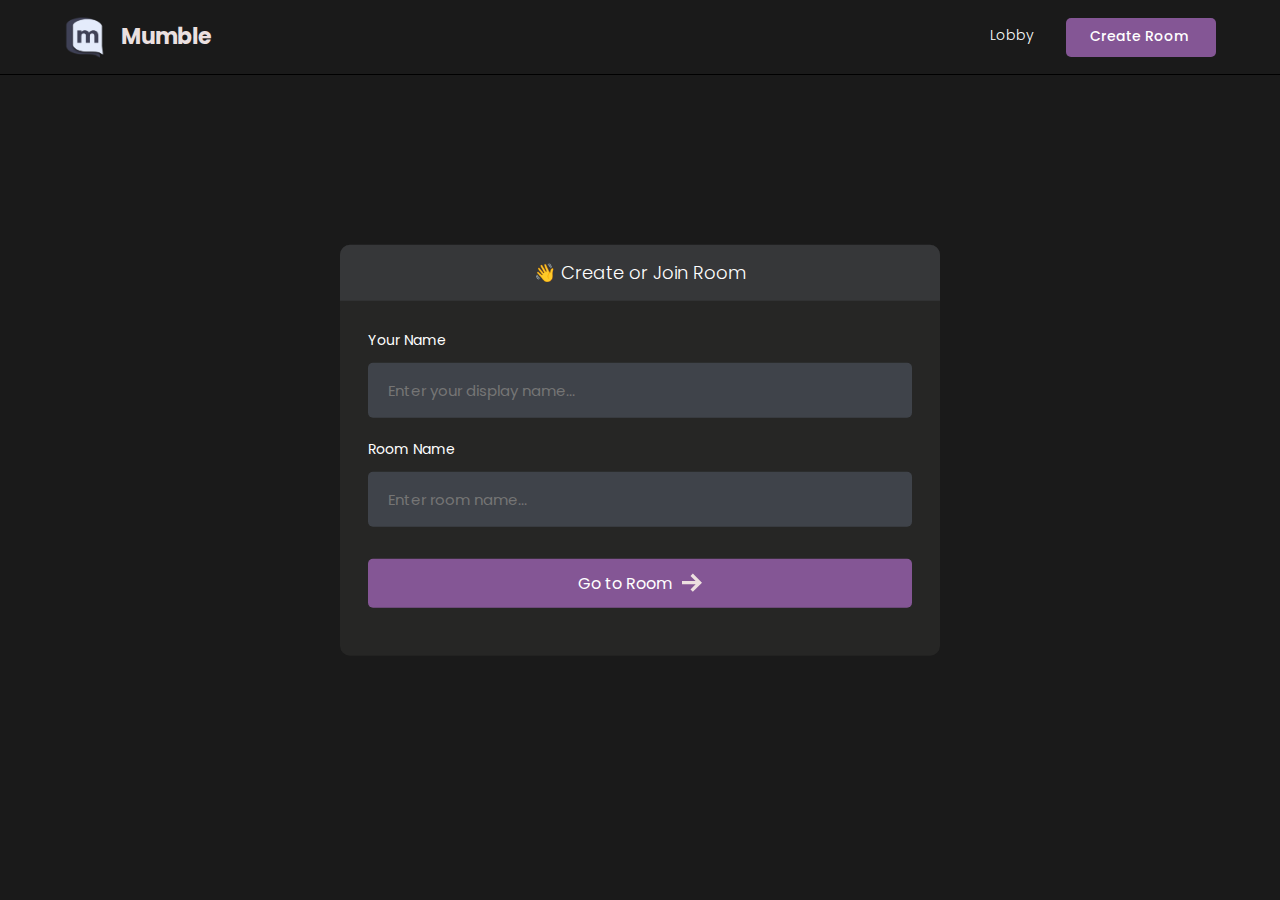
<file: index.html>
<!DOCTYPE html>
<html>

<head>
    <meta charset='utf-8'>
    <meta http-equiv='X-UA-Compatible' content='IE=edge'>
    <title>Room</title>
    <meta name='viewport' content='width=device-width, initial-scale=1'>
    <link rel='stylesheet' type='text/css' media='screen' href='styles/main.css'>

    <link rel='stylesheet' type='text/css' media='screen' href='styles/room.css'>
</head>

<body>

    <header id="nav">
        <div class="nav--list">
            <button id="members__button">
                <svg width="24" height="24" xmlns="http://www.w3.org/2000/svg" fill-rule="evenodd" clip-rule="evenodd">
                    <path d="M24 18v1h-24v-1h24zm0-6v1h-24v-1h24zm0-6v1h-24v-1h24z" fill="#ede0e0">
                        <path d="M24 19h-24v-1h24v1zm0-6h-24v-1h24v1zm0-6h-24v-1h24v1z" />
                </svg>
            </button>
            <a href="lobby.html" />
            <h3 id="logo">
                <img src="./images/logo.png" alt="Site Logo">
                <span>Mumble</span>
            </h3>
            </a>
        </div>

        <div id="nav__links">
            <button id="chat__button"><svg width="24" height="24" xmlns="http://www.w3.org/2000/svg" fill-rule="evenodd"
                    fill="#ede0e0" clip-rule="evenodd">
                    <path
                        d="M24 20h-3v4l-5.333-4h-7.667v-4h2v2h6.333l2.667 2v-2h3v-8.001h-2v-2h4v12.001zm-15.667-6l-5.333 4v-4h-3v-14.001l18 .001v14h-9.667zm-6.333-2h3v2l2.667-2h8.333v-10l-14-.001v10.001z" />
                </svg></button>
            <!-- <a class="nav__link" href="/">
                Lobby
                <svg xmlns="http://www.w3.org/2000/svg" width="24" height="24" fill="#ede0e0" viewBox="0 0 24 24"><path d="M20 7.093v-5.093h-3v2.093l3 3zm4 5.907l-12-12-12 12h3v10h7v-5h4v5h7v-10h3zm-5 8h-3v-5h-8v5h-3v-10.26l7-6.912 7 6.99v10.182z"/></svg>
            </a> -->
            <a class="nav__link" id="create__room__btn" href="lobby.html">
                Create Room
                <svg xmlns="http://www.w3.org/2000/svg" width="24" height="24" fill="#ede0e0" viewBox="0 0 24 24">
                    <path
                        d="M12 0c-6.627 0-12 5.373-12 12s5.373 12 12 12 12-5.373 12-12-5.373-12-12-12zm6 13h-5v5h-2v-5h-5v-2h5v-5h2v5h5v2z" />
                </svg>
            </a>
        </div>
    </header>

    <main class="container">
        <div id="room__container">
            <section id="members__container">

                <div id="members__header">
                    <p>Participants</p>
                    <strong id="members__count">27</strong>
                </div>

                <div id="member__list">
                    <div class="member__wrapper" id="member__1__wrapper">
                        <span class="green__icon"></span>
                        <p class="member_name">Sulammita</p>
                    </div>

                    <div class="member__wrapper" id="member__2__wrapper">
                        <span class="green__icon"></span>
                        <p class="member_name">Dennis Ivy</p>
                    </div>

                    <div class="member__wrapper" id="member__2__wrapper">
                        <span class="green__icon"></span>
                        <p class="member_name">Shahriar P. Shuvo 👋:</p>
                    </div>

                    <div class="member__wrapper" id="member__1__wrapper">
                        <span class="green__icon"></span>
                        <p class="member_name">Sulammita</p>
                    </div>

                    <div class="member__wrapper" id="member__2__wrapper">
                        <span class="green__icon"></span>
                        <p class="member_name">Dennis Ivy</p>
                    </div>

                    <div class="member__wrapper" id="member__2__wrapper">
                        <span class="green__icon"></span>
                        <p class="member_name">Shahriar P. Shuvo 👋:</p>
                    </div>

                    <div class="member__wrapper" id="member__1__wrapper">
                        <span class="green__icon"></span>
                        <p class="member_name">Sulammita</p>
                    </div>

                    <div class="member__wrapper" id="member__2__wrapper">
                        <span class="green__icon"></span>
                        <p class="member_name">Dennis Ivy</p>
                    </div>

                    <div class="member__wrapper" id="member__2__wrapper">
                        <span class="green__icon"></span>
                        <p class="member_name">Shahriar P. Shuvo 👋:</p>
                    </div>

                    <div class="member__wrapper" id="member__1__wrapper">
                        <span class="green__icon"></span>
                        <p class="member_name">Sulammita</p>
                    </div>

                    <div class="member__wrapper" id="member__2__wrapper">
                        <span class="green__icon"></span>
                        <p class="member_name">Dennis Ivy</p>
                    </div>
                    <div class="member__wrapper" id="member__2__wrapper">
                        <span class="green__icon"></span>
                        <p class="member_name">Dennis Ivy</p>
                    </div>

                    <div class="member__wrapper" id="member__2__wrapper">
                        <span class="green__icon"></span>
                        <p class="member_name">Shahriar P. Shuvo 👋:</p>
                    </div>

                    <div class="member__wrapper" id="member__1__wrapper">
                        <span class="green__icon"></span>
                        <p class="member_name">Sulammita</p>
                    </div>

                    <div class="member__wrapper" id="member__2__wrapper">
                        <span class="green__icon"></span>
                        <p class="member_name">Dennis Ivy</p>
                    </div>

                    <div class="member__wrapper" id="member__2__wrapper">
                        <span class="green__icon"></span>
                        <p class="member_name">Shahriar P. Shuvo 👋:</p>
                    </div>

                    <div class="member__wrapper" id="member__1__wrapper">
                        <span class="green__icon"></span>
                        <p class="member_name">Sulammita</p>
                    </div>

                    <div class="member__wrapper" id="member__2__wrapper">
                        <span class="green__icon"></span>
                        <p class="member_name">Dennis Ivy</p>
                    </div>

                    <div class="member__wrapper" id="member__2__wrapper">
                        <span class="green__icon"></span>
                        <p class="member_name">Shahriar P. Shuvo 👋:</p>
                    </div>

                    <div class="member__wrapper" id="member__1__wrapper">
                        <span class="green__icon"></span>
                        <p class="member_name">Sulammita</p>
                    </div>

                    <div class="member__wrapper" id="member__2__wrapper">
                        <span class="green__icon"></span>
                        <p class="member_name">Dennis Ivy</p>
                    </div>
                    <div class="member__wrapper" id="member__2__wrapper">
                        <span class="green__icon"></span>
                        <p class="member_name">Dennis Ivy</p>
                    </div>
                </div>

            </section>
            <section id="stream__container">

                <div id="stream__box"></div>

                <div id="streams__container">
                </div>

                <div class="stream__actions">
                    <button id="camera-btn" class="active">
                        <svg xmlns="http://www.w3.org/2000/svg" width="24" height="24" viewBox="0 0 24 24">
                            <path
                                d="M5 4h-3v-1h3v1zm10.93 0l.812 1.219c.743 1.115 1.987 1.781 3.328 1.781h1.93v13h-20v-13h3.93c1.341 0 2.585-.666 3.328-1.781l.812-1.219h5.86zm1.07-2h-8l-1.406 2.109c-.371.557-.995.891-1.664.891h-5.93v17h24v-17h-3.93c-.669 0-1.293-.334-1.664-.891l-1.406-2.109zm-11 8c0-.552-.447-1-1-1s-1 .448-1 1 .447 1 1 1 1-.448 1-1zm7 0c1.654 0 3 1.346 3 3s-1.346 3-3 3-3-1.346-3-3 1.346-3 3-3zm0-2c-2.761 0-5 2.239-5 5s2.239 5 5 5 5-2.239 5-5-2.239-5-5-5z" />
                        </svg>
                    </button>
                    <button id="mic-btn" class="active">
                        <svg xmlns="http://www.w3.org/2000/svg" width="24" height="24" viewBox="0 0 24 24">
                            <path
                                d="M12 2c1.103 0 2 .897 2 2v7c0 1.103-.897 2-2 2s-2-.897-2-2v-7c0-1.103.897-2 2-2zm0-2c-2.209 0-4 1.791-4 4v7c0 2.209 1.791 4 4 4s4-1.791 4-4v-7c0-2.209-1.791-4-4-4zm8 9v2c0 4.418-3.582 8-8 8s-8-3.582-8-8v-2h2v2c0 3.309 2.691 6 6 6s6-2.691 6-6v-2h2zm-7 13v-2h-2v2h-4v2h10v-2h-4z" />
                        </svg>
                    </button>
                    <button id="screen-btn">
                        <svg xmlns="http://www.w3.org/2000/svg" width="24" height="24" viewBox="0 0 24 24">
                            <path d="M0 1v17h24v-17h-24zm22 15h-20v-13h20v13zm-6.599 4l2.599 3h-12l2.599-3h6.802z" />
                        </svg>
                    </button>
                    <button id="leave-btn">
                        <svg xmlns="http://www.w3.org/2000/svg" width="24" height="24" viewBox="0 0 24 24">
                            <path d="M16 10v-5l8 7-8 7v-5h-8v-4h8zm-16-8v20h14v-2h-12v-16h12v-2h-14z" />
                        </svg>
                    </button>
                </div>
            </section>

            <section id="messages__container">

                <div id="messages">
                    <div class="message__wrapper">
                        <div class="message__body__bot">
                            <strong class="message__author__bot">🤖 Mumble Bot</strong>
                            <p class="message__text__bot">Welcome to the room, Don't be shy, say hello!</p>
                        </div>
                    </div>

                    <div class="message__wrapper">
                        <div class="message__body__bot">
                            <strong class="message__author__bot">🤖 Mumble Bot</strong>
                            <p class="message__text__bot">Dennis Ivy just entered the room!</p>
                        </div>
                    </div>

                    <div class="message__wrapper">
                        <div class="message__body">
                            <strong class="message__author">Dennis Ivy</strong>
                            <p class="message__text">Does anyone know hen he will be back?</p>
                        </div>
                    </div>

                    <div class="message__wrapper">
                        <div class="message__body__bot">
                            <strong class="message__author__bot">🤖 Mumble Bot</strong>
                            <p class="message__text__bot">Sulamita just entered the room!</p>
                        </div>
                    </div>

                    <div class="message__wrapper">
                        <div class="message__body__bot">
                            <strong class="message__author__bot">🤖 Mumble Bot</strong>
                            <p class="message__text__bot">Shahriar P. Shuvo just entered the room!</p>
                        </div>
                    </div>

                    <div class="message__wrapper">

                        <div class="message__body">
                            <strong class="message__author">Sulamita</strong>
                            <p class="message__text"> Great stream!</p>
                        </div>
                    </div>

                    <div class="message__wrapper">

                        <div class="message__body">
                            <strong class="message__author">Dennis Ivy</strong>
                            <p class="message__text"> Convert RGB color
                                codes to HEX HTML format for use
                                in web design and CSS.</p>
                        </div>
                    </div>

                    <div class="message__wrapper">

                        <div class="message__body">
                            <strong class="message__author">Shahriar P. Shuvo 👋</strong>
                            <p class="message__text">Does
                                anyone know hen he will be
                                back?</p>
                        </div>
                    </div>
                    <div class="message__wrapper">

                        <div class="message__body">
                            <strong class="message__author">Sulamita</strong>
                            <p class="message__text">Great stream!</p>
                        </div>
                    </div>

                    <div class="message__wrapper">

                        <div class="message__body">
                            <strong class="message__author">Dennis Ivy</strong>
                            <p class="message__text">Convert RGB color
                                codes to HEX HTML format for use
                                in web design and CSS.</p>
                        </div>
                    </div>

                    <div class="message__wrapper">
                        <div class="message__body">
                            <strong class="message__author">Shahriar P. Shuvo 👋</strong>
                            <p class="message__text">Does
                                anyone know hen he will be
                                back?</p>
                        </div>
                    </div>

                    <div class="message__wrapper">
                        <div class="message__body">
                            <strong class="message__author">Sulamita</strong>
                            <p class="message__text">Great stream!</p>
                        </div>
                    </div>

                    <div class="message__wrapper">
                        <div class="message__body__bot">
                            <strong class="message__author__bot">🤖 Mumble Bot</strong>
                            <p class="message__text__bot">👋 Sulamita has left the room</p>
                        </div>
                    </div>

                    <div class="message__wrapper">

                        <div class="message__body">
                            <strong class="message__author">Dennis Ivy</strong>
                            <p class="message__text">Convert RGB color
                                codes to HEX HTML format for use
                                in web design and CSS.</p>
                        </div>
                    </div>

                    <div class="message__wrapper">
                        <div class="message__body">
                            <strong class="message__author">Shahriar P. Shuvo 👋</strong>
                            <p class="message__text">Does
                                anyone know hen he will be
                                back?</p>
                        </div>
                    </div>
                </div>

                <form id="message__form">
                    <input type="text" name="message" placeholder="Send a message...." />
                </form>

            </section>
        </div>
    </main>

</body>
<script type="text/javascript" src="js/AgoraRTC_N-4.17.2.js"></script>
<script type="text/javascript" src="js/room.js"></script>
<script type="text/javascript" src="js/room_rtc.js"></script>

</html>
</file>
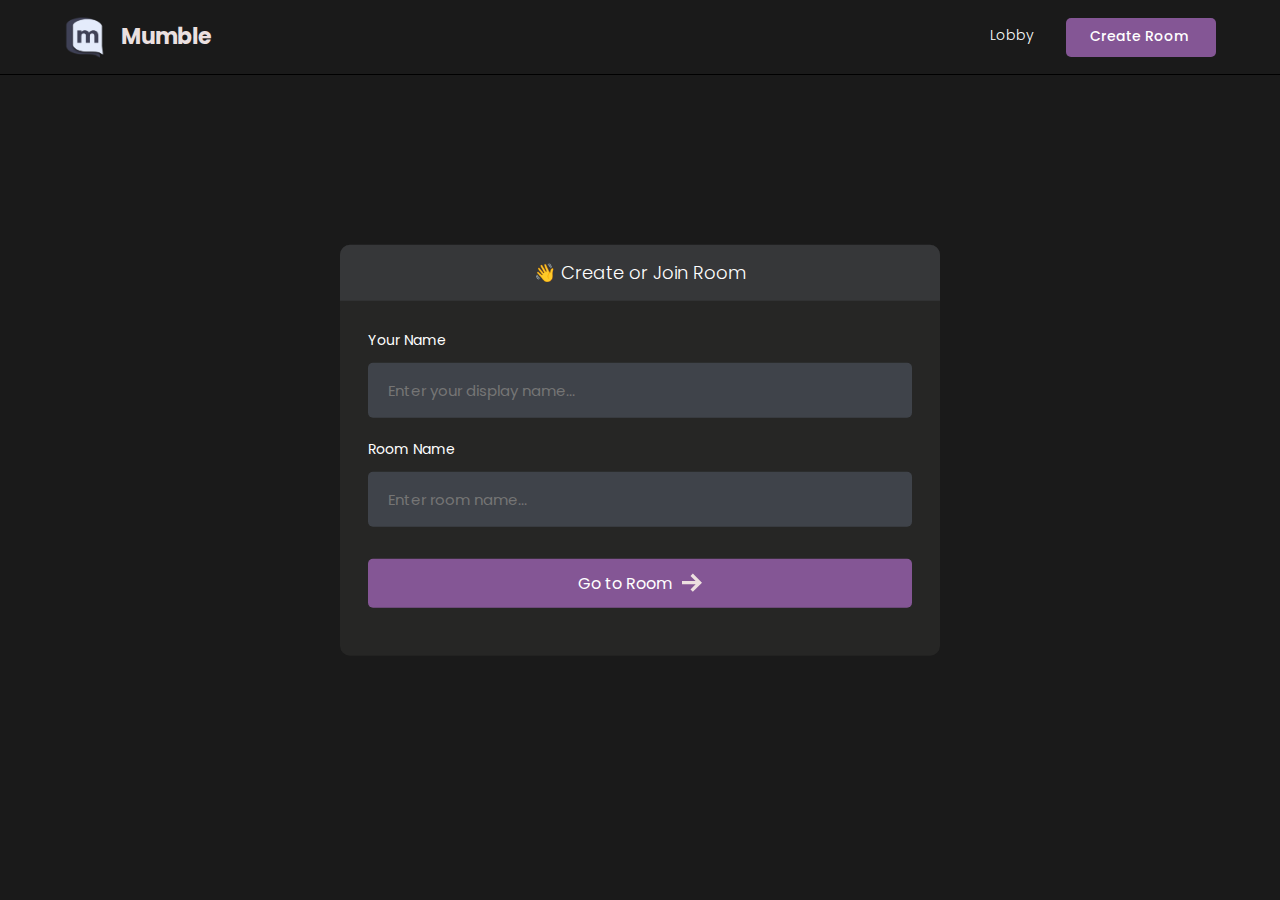
<file: lobby.html>
<!DOCTYPE html>
<html>

<head>
    <meta charset='utf-8'>
    <meta http-equiv='X-UA-Compatible' content='IE=edge'>
    <title>Room</title>
    <meta name='viewport' content='width=device-width, initial-scale=1'>
    <link rel='stylesheet' type='text/css' media='screen' href='styles/main.css'>
    <link rel='stylesheet' type='text/css' media='screen' href='styles/lobby.css'>
</head>

<body>

    <header id="nav">
        <div class="nav--list">
            <a href="lobby.html" >
            <h3 id="logo">
                <img src="./images/logo.png" alt="Site Logo">
                <span>Mumble</span>
            </h3>
            </a>
        </div>

        <div id="nav__links">
            <a class="nav__link" href="/">
                Lobby
                <svg xmlns="http://www.w3.org/2000/svg" width="24" height="24" fill="#ede0e0" viewBox="0 0 24 24">
                    <path
                        d="M20 7.093v-5.093h-3v2.093l3 3zm4 5.907l-12-12-12 12h3v10h7v-5h4v5h7v-10h3zm-5 8h-3v-5h-8v5h-3v-10.26l7-6.912 7 6.99v10.182z" />
                </svg>
            </a>
            <a class="nav__link" id="create__room__btn" href="lobby.html">
                Create Room
                <svg xmlns="http://www.w3.org/2000/svg" width="24" height="24" fill="#ede0e0" viewBox="0 0 24 24">
                    <path
                        d="M12 0c-6.627 0-12 5.373-12 12s5.373 12 12 12 12-5.373 12-12-5.373-12-12-12zm6 13h-5v5h-2v-5h-5v-2h5v-5h2v5h5v2z" />
                </svg>
            </a>
        </div>
    </header>

    <main id="room__lobby__container">
        <div id="form__container">
            <div id="form__container__header">
                <p>👋 Create or Join Room</p>
            </div>


            <form id="lobby__form">

                <div class="form__field__wrapper">
                    <label>Your Name</label>
                    <input type="text" name="name" required placeholder="Enter your display name..." />
                </div>

                <div class="form__field__wrapper">
                    <label>Room Name</label>
                    <input type="text" name="room" required placeholder="Enter room name..." />
                </div>

                <div class="form__field__wrapper">
                    <button type="submit">Go to Room
                        <svg xmlns="http://www.w3.org/2000/svg" width="24" height="24" viewBox="0 0 24 24">
                            <path
                                d="M13.025 1l-2.847 2.828 6.176 6.176h-16.354v3.992h16.354l-6.176 6.176 2.847 2.828 10.975-11z" />
                        </svg>
                    </button>
                </div>
            </form>
        </div>
    </main>

</body>
<script type="text/javascript" src="js/lobby.js"></script>

</html>
</file>
<file: styles/main.css>
@import url('https://fonts.googleapis.com/css2?family=Poppins:wght@400;500;600;700;800&display=swap');

* {
    font-family: 'Poppins', sans-serif;
}

/* width */
::-webkit-scrollbar {
    width: 7px;
}

/* Track */
::-webkit-scrollbar-track {
    box-shadow: inset 0 0 5px grey;
    border-radius: 10px;
}

/* Handle */
::-webkit-scrollbar-thumb {
    background: #797a79;
    border-radius: 10px;
}

/* Handle on hover */
::-webkit-scrollbar-thumb:hover {
    background: #845695;
}

body {
    background-color: #1a1a1a;
    color: #fff;

    font-size: 14px;
    padding: 0;
    margin: 0;
    box-sizing: border-box;
}

p,
a {
    font-weight: 300;
}

.avatar__md {
    height: 40px;
    width: 40px;
    object-fit: cover;
    border-radius: 50%;
}

.avatar__sm {
    height: 30px;
    width: 30px;
    object-fit: cover;
    border-radius: 50%;
}

#nav {
    position: fixed;
    top: 0;
    width: 100%;
    box-sizing: border-box;
    display: flex;
    justify-content: space-between;
    align-items: center;
    border-bottom: 1px solid #000000;
    background-color: #1a1a1a;
    text-decoration: none;
    padding: 16px 5%;
    z-index: 999;
}

#logo {
    display: flex;
    align-items: center;
    gap: 16px;
    font-size: 22px;
    font-weight: 700;
    line-height: 0;
    margin: 0;
    color: #ebe0e0;
}

@media (max-width: 640px) {
    #logo span {
        display: none;
    }
}

#logo img {
    height: 42px;
}

#nav a {
    text-decoration: none;
}

#nav__links {
    display: flex;
    align-items: center;
    column-gap: 2em;
}

.nav__link {
    color: #fff;
    text-decoration: none;
    transition: 1s;
    border-bottom: 2px solid transparent;
    transition: all 0.3s ease-in-out;
    padding-bottom: 1px;
}

@media (max-width: 520px) {
    #nav__links {
        column-gap: 3em;
    }
}

.nav__link:hover {
    color: rgb(230, 228, 228);
    text-decoration: none;
    border-color: #845695;
}

#create__room__btn {
    display: block;
    background-color: #845695;
    padding: 8px 24px;
    font-size: 14px;
    font-weight: 500;
    border-radius: 5px;
}

#create__room__btn:hover {
    background-color: #845695;
}

.nav--list {
    display: flex;
    gap: 1rem;
    align-items: center;
}

#members__button,
#chat__button {
    display: none;
    cursor: pointer;
    background: transparent;
    border: none;
}

#members__button:hover svg>path,
#chat__button:hover svg,
.nav__link:hover svg {
    fill: #845695;
}

.nav__link svg {
    width: 0;
    height: 0;
}

@media (max-width: 640px) {
    #members__button {
        display: block;
    }

    .nav__link svg {
        width: 1.5rem;
        height: 1.5rem;
    }

    .nav__link,
    #create__room__btn {
        font-size: 0;
        border: none;
    }

    #create__room__btn {
        padding: 0;
        background-color: transparent;
        border-radius: 50%;
    }

    #create__room__btn:hover {
        background-color: transparent;
    }
}
</file>
<file: styles/room.css>
.container {
    margin-top: 74px;
    height: clac(100vh - 74px);
    width: 100%;
    position: relative;
}

#room__container {
    position: relative;
    display: flex;
    gap: 3rem;
}

#members__container {
    background-color: #262625;
    border-right: 1px solid #797a79;
    overflow-y: auto;
    width: 90%;
    max-width: 250px;
    position: fixed;
    height: 100%;
    z-index: 999;
}

#members__count {
    background-color: #1d1d1c;
    padding: 7px 15px;
    font-size: 14px;
    font-weight: 600;
    border-radius: 5px;
}

#members__header {
    display: flex;
    justify-content: space-around;
    align-items: center;
    padding: 0 1rem;
    position: fixed;
    font-size: 18px;
    background-color: #323143;
    width: 218px;
}

#member__list {
    display: flex;
    flex-direction: column;
    gap: 1rem;
    padding-top: 5rem;
    padding-bottom: 6.5rem;
}

.members__list::-webkit-scrollbar {
    height: 14px;
}

.member__wrapper {
    display: flex;
    align-items: center;
    column-gap: 10px;
    padding-left: 1em;
}

.green__icon {
    display: block;
    height: 8px;
    width: 8px;
    border-radius: 50%;
    background-color: #2aca3e;
}

.member_name {
    font-size: 14px;
    line-height: 0;
}

#messages__container {
    height: calc(100vh - 85px);
    background-color: #262625;
    right: 0;
    position: absolute;
    width: 100%;
    max-width: 25rem;
    overflow-y: auto;
    border-left: 1px solid #111;
}

#messages {
    width: 100%;
    height: 100%;
    overflow-y: auto;
}

.message__wrapper:last-child {
    margin-bottom: 6.5rem;
}

.message__wrapper {
    display: flex;
    gap: 10px;
    margin: 1em;
}

.message__body {
    background-color: #363739;
    border-radius: 10px;
    padding: 10px 15px;
    width: fit-content;
    max-width: 900px;
}

.message__body strong {
    font-weight: 600;
    color: #ede0e0;
}

.message__body__bot {
    padding: 0 20px;
    max-width: 900px;
    color: #bdbdbd;
}


.message__author {
    margin-right: 10px;
    color: #2aca3e !important;

}

.message__author__bot {
    margin-right: 10px;
    color: #a52aca !important;

}

.message__text {
    margin: 0;
}

#message__form {
    width: 23.2rem;
    position: fixed;
    bottom: 0;
    display: block;
    background-color: #1a1a1a;
    padding: 1em;
}

#message__form input {
    color: #fff;
    width: 100%;
    border: none;
    border-radius: 5px;
    padding: 18px;
    font-size: 14px;
    box-sizing: border-box;
    background-color: #3f434a;
}

#message__form input:focus {
    outline: none;
}

#message__form input::placeholder {
    color: #707575;
}

#stream__container {
    justify-self: center;
    width: calc(100% - 40.7rem);
    position: fixed;
    left: 15.7rem;
    top: clac(100vh - 72px);
    overflow-y: auto;
    height: 100%;
}

#streams__container {
    display: flex;
    flex-wrap: wrap;
    gap: 2em;
    justify-content: center;
    align-items: center;
    margin-top: 25px;
    margin-bottom: 225px;
}

#stream__box {
    background-color: #3f434a;
    height: 60vh;
    display: none;
}

#stream__box .video__container {
    border: 2px solid black;
    border-radius: 0px !important;
    height: 100% !important;
    width: 100% !important;

    background-size: 300px;
}

#stream__box video {
    border-radius: 0px;
}

.video__container {
    display: flex;
    justify-content: center;
    align-items: center;
    border: 2px solid #b366f9;
    border-radius: 50%;
    cursor: pointer;
    overflow: hidden;
    height: 300px;
    width: 300px;

    background-image: url('../images/logo.png');
    background-repeat: no-repeat;
    background-position: center;
    background-size: 75px;
}

.video-player {
    height: 100%;
    width: 100%;
}

.video-player video {
    border-radius: 50%;
}

@media (max-width: 1400px) {
    .video__container {
        height: 200px;
        width: 200px;
    }
}


@media (max-width: 1200px) {
    #members__container {
        display: none;
    }

    #members__button {
        display: block;
    }

    #stream__container {
        width: calc(100% - 25rem);
        left: 0;
    }
}

@media (max-width: 980px) {
    #stream__container {
        width: calc(100% - 20rem);
        left: 0;
    }

    #messages__container {
        max-width: 20rem;
    }

    #message__form {
        width: 18.2rem;
    }
}

@media (max-width: 768px) {

    .video__container {
        height: 100px;
        width: 100px;
    }

    #stream__container {
        width: 100%;
    }

    #messages__container {
        display: none;
    }

    #chat__button {
        display: block;
    }
}

#stream__box {
    position: relative;
}

.stream__focus {
    width: 100%;
    height: 100%;
}

.stream__focus iframe {
    width: 100%;
    height: 100%;
}

.stream__actions {
    position: fixed;
    bottom: 1rem;
    border-radius: 8px;
    background-color: #1a1a1a60;
    padding: 1rem;
    left: 50%;
    display: flex;
    gap: 1rem;
    transform: translateX(-50%);
}

.stream__actions a,
.stream__actions button {
    cursor: pointer;
    background-color: #262625;
    color: #fff;
    border: none;
    display: flex;
    align-items: center;
    justify-content: center;
    padding: 0.5rem 1rem;
    border-radius: 5px;
    transition: all 0.2s ease-in-out;
}

.stream__actions a svg,
.stream__actions button svg {
    width: 1.5rem;
    height: 1.5rem;
    fill: #ede0e0;
}

.stream__actions a.active,
.stream__actions button.active,
.stream__actions a:hover,
.stream__actions button:hover {
    background-color: #845695;
}
</file>
<file: styles/lobby.css>
#form__container {
    width: 90%;
    max-width: 600px;
    border-radius: 10px;
    background-color: #262625;
    position: fixed;
    top: 50%;
    left: 50%;
    transform: translate(-50%, -50%);
}

#lobby__form {
    padding: 2em;
}

#form__container__header {
    border-radius: 10px 10px 0 0;
    padding: 10px;
    text-align: center;
    background-color: #363739;
    margin: 0;
    font-size: 18px;
    font-size: 300;
    line-height: 0;
}

.form__field__wrapper {
    width: 100%;
    box-sizing: border-box;
    margin-bottom: 20px;
}

.form__field__wrapper label {
    font-size: 14px;
    line-height: 1.7em;
    margin-bottom: 10px;
    display: block;
}

.form__field__wrapper input {
    box-sizing: border-box;
    color: #fff;
    width: 100%;
    margin: 0;
    border: none;
    border-radius: 5px;
    padding: 16px 20px;
    font-size: 15px;
    background-color: #3f434a;
}

.form__field__wrapper button[type='submit'] {
    margin-top: 32px;
    cursor: pointer;
    background-color: #845695;
    border: none;
    color: #fff;
    font-size: 16px;
    width: 100%;
    display: flex;
    align-items: center;
    justify-content: center;
    padding: 12px;
    border-radius: 5px;
    gap: 10px;
}

.form__field__wrapper button[type='submit'] svg {
    fill: #ede0e0;
    width: 20px;
}

#avatar__selection {
    margin-right: 10px;
    display: flex;
    gap: 1em;
}

.avatar__option {
    height: 50px;
    width: 50px;
    border-radius: 50%;
    cursor: pointer;
    transition: 0.3s;
    border: 2px solid #797a79;
}

.avatar__option__selected {
    border: 3px solid #845695;
}
</file>
